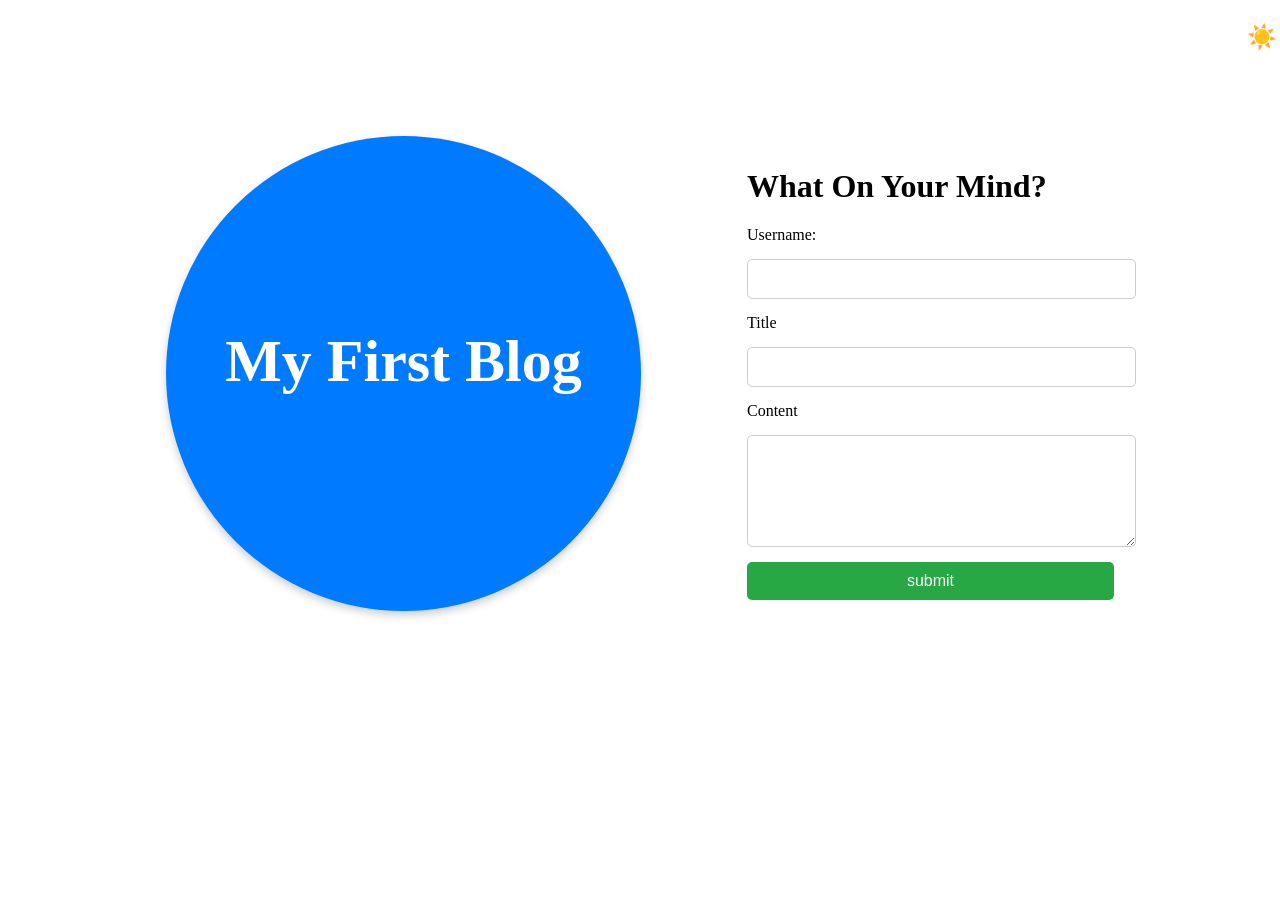
<file: index.html>
<!DOCTYPE html>
<html lang="en">
<head>
    <meta charset="UTF-8">
    <meta name="viewport" content="width=device-width, initial-scale=1.0">
    <title>My First Blog</title>
    <link rel="stylesheet" href="./assets/css/styles.css">
    <link rel="stylesheet" href="./assets/css/form.css">

</head>
<body>
    <header>
        <button id="themeToggle">☀️</button>
    </header>

<main>
    <div>
    <h2>My First Blog</h2>
</div>
    <div class="separator"></div>
    <div>
    <h1>What On Your Mind?</h1>

    <form id="blogForm">
        <label for="username">Username:</label>
        <input type="text" id="username" name="name" required />

        <label for="title">Title</label>
        <input type="text" id="title" name="title" required/>

        <label for="content">Content</label>
        <textarea type="text" id="content" name="content" rows="5" cols="33" required></textarea>
        
        
        <input type="submit" value="submit" />
        
    </form>
</main>

  <script src="./assets/js/form.js" type="text/javascript"></script>  
  <script src="./assets/js/logic.js" type="text/javascript"></script>
</body>

</html>
</file>
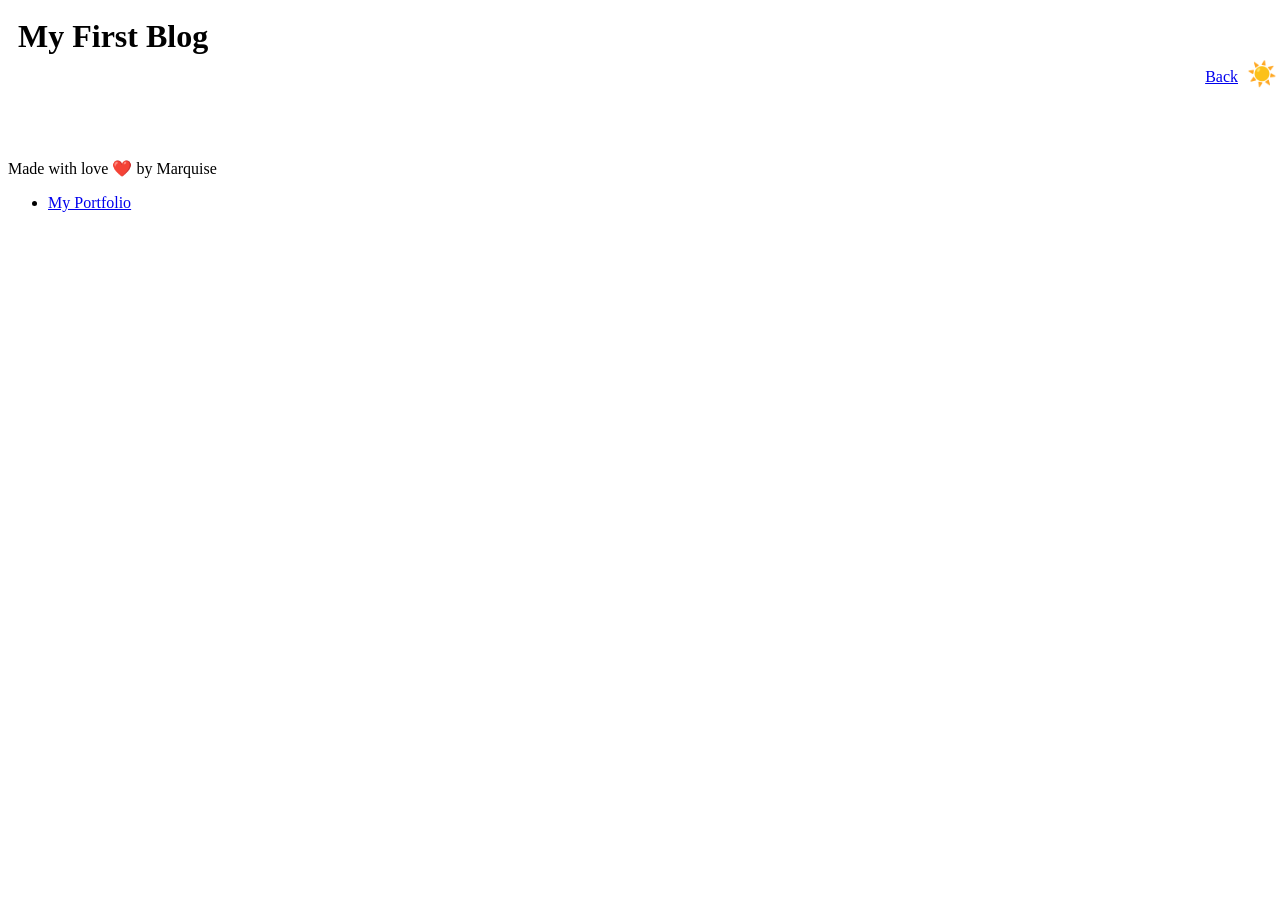
<file: blog.html>
<!DOCTYPE html>
<html lang="en">
<head>
    <meta charset="UTF-8">
    <meta name="viewport" content="width=device-width, initial-scale=1.0">
    <title>My First Blog</title>
    <link rel="stylesheet" href="./assets/css/styles.css">
    <link rel="stylesheet" href="./assets/css/blog.css">
</head>
<body>
    <header>
        <h1 id="topTitle">My First Blog </h1>
    
            <a href="./index.html">Back</a>
            <button id="themeToggle">☀️</button>
    
    </header>
<main>
  <!-- dynamicaly added by javascript  -->
<!-- <h2>Blog title</h2>
<p>Content</p>
<p>Posted by: username</p> -->
</main>

<footer>
<p>Made with love ❤️ by Marquise</p>
<ul>
    <li>
        <a href="https://nretrospec.github.io/challenge2--Profolio/">My Portfolio<a/>
    </li>
</ul>
</footer>
<script src="./assets/js/blog.js" type="text/javascript"></script>  
<script src="./assets/js/logic.js" type="text/javascript"></script>
</body>
</html>
</file>
<file: assets/css/styles.css>
body {
  background-color: #ffffff;
  color: #000000;
}

body.dark-theme {
  background-color: #121212;
  color: #ffffff;
}

header {
  position: relative;
  width: 100%;
  text-align: right;
  padding: 10px;
}


#themeToggle {
  background: none;
  border: none;
  font-size: 24px;
  cursor: pointer;
  padding: 5px;
  color: inherit; 
}

#themeToggle:hover {
  opacity: 0.8;
}
</file>
<file: assets/css/form.css>
h2:first-of-type {
  text-align: center;
  display: inline-block;
  padding: 50px; 
  border-radius: 50%;
  background-color: #007BFF;
  color: white;
  font-size: 60px; 
  width: 375px;
  height: 375px; 
  line-height: 350px;
  box-shadow: 0 4px 8px rgba(0, 0, 0, 0.2);
  margin-right: 20px; 
}


h2:nth-of-type(2) {
  text-align: center;
  margin-top: 20px;
  margin-bottom: 20px;
  font-size: 28px;
  color: #333;
}


.separator {
  border-left: 6px double #007BFF;
  height: 100%;
  margin: 0 20px; /
}


#blogForm {
  display: flex;
  flex-direction: column;
  gap: 15px;
  width: 100%;
  max-width: 500px;
}


#blogForm input[type="text"],
#blogForm textarea {
  width: 100%;
  padding: 10px;
  border: 1px solid #ccc;
  border-radius: 5px;
  font-size: 16px;
}


#blogForm input[type="submit"] {
  padding: 10px 20px;
  background-color: #28a745;
  color: white;
  border: none;
  border-radius: 5px;
  cursor: pointer;
  font-size: 16px;
}

#blogForm input[type="submit"]:hover {
  background-color: #218838;
}


main {
  display: flex;
  align-items: center;
  justify-content: center;
  padding: 20px;
  gap: 20px; 
}
</file>
<file: assets/css/blog.css>
main {
  display: flex;
  flex-direction: column;
  align-items: center;
  padding: 20px;
  gap: 20px; 
}


.post-box {
  width: 80%; 
  background-color: #f9f9f9;
  border: 2px solid black; 
  border-radius: 8px;
  padding: 20px;
  box-shadow: 0 4px 8px rgba(0, 0, 0, 0.1);
  margin-bottom: 20px; 
}


.post-box h2 {
  font-style: bold;
  color: #000000;
  font-size: 14px;
  display: block; 
  border-bottom: 1px solid black; 
  padding-bottom: 5px; 
}


.post-box p {
  font-size: 16px;
  color: #333;
  margin-bottom: 10px;
}


.post-box p em {
  font-style: italic;
  color: #555;
  font-size: 14px;
}

#topTitle 
  {
    text-align: left; 
    margin: 0; 
    padding: 0; 
}
</file>
